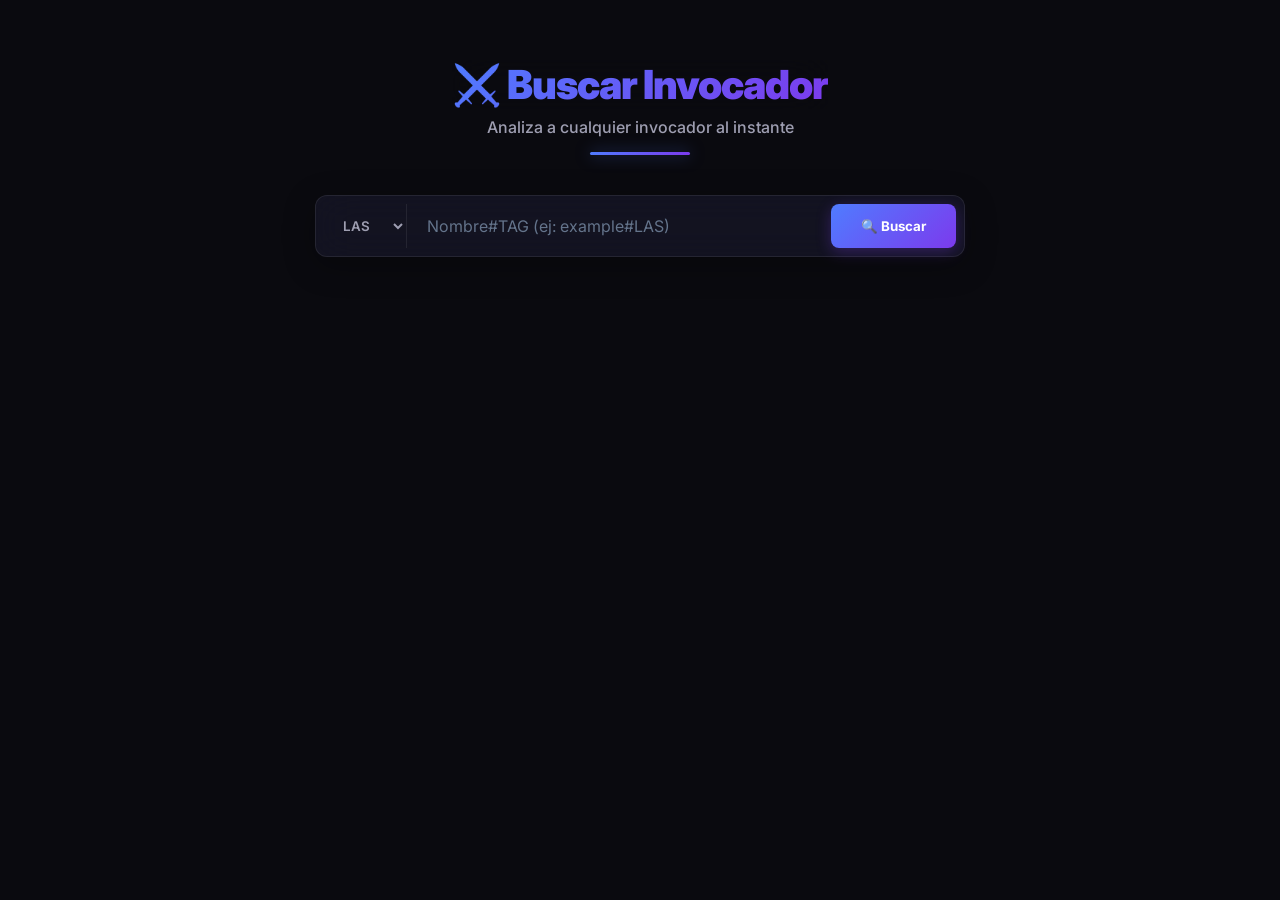
<file: index.html>
<!DOCTYPE html>
<html lang="es">
<head>
    <meta charset="UTF-8">
    <meta name="viewport" content="width=device-width, initial-scale=1.0">
    <title>Buscar Invocador - LoL Analytics</title>
    <link rel="stylesheet" href="index.css">
</head>
<body>

    <header class="app-header">
        <h1 class="app-title">⚔️ Buscar Invocador</h1>
        <p class="app-subtitle">Analiza a cualquier invocador al instante</p>
        <div class="header-glow-line"></div>
    </header>

   <div class="search-box">
        <select id="regionSelect" class="search-select">
            <option value="la2" selected>LAS</option>
            <option value="la1">LAN</option>
            <option value="na1">NA</option>
            <option value="euw1">EUW</option>
            <option value="kr">KR</option>
        </select>
        <input id="summonerName" class="search-input" placeholder="Nombre#TAG (ej: example#LAS)">
        <button onclick="buscar()" class="search-btn">🔍 Buscar</button>
    </div>

    <div id="resultado"></div>
    
    <script>
        // API Key global (usa la misma en toda la app)
        window.API_KEY = "RGAPI-0f3f5654-f29f-4ab3-a024-e9475a7e5d31";
    </script>
    
    <script src="live_manager.js"></script>
    <script src="buscar_invocador.js"></script>
    <script src="compañeros_invocador.js"></script>
</body>
</html>
</file>
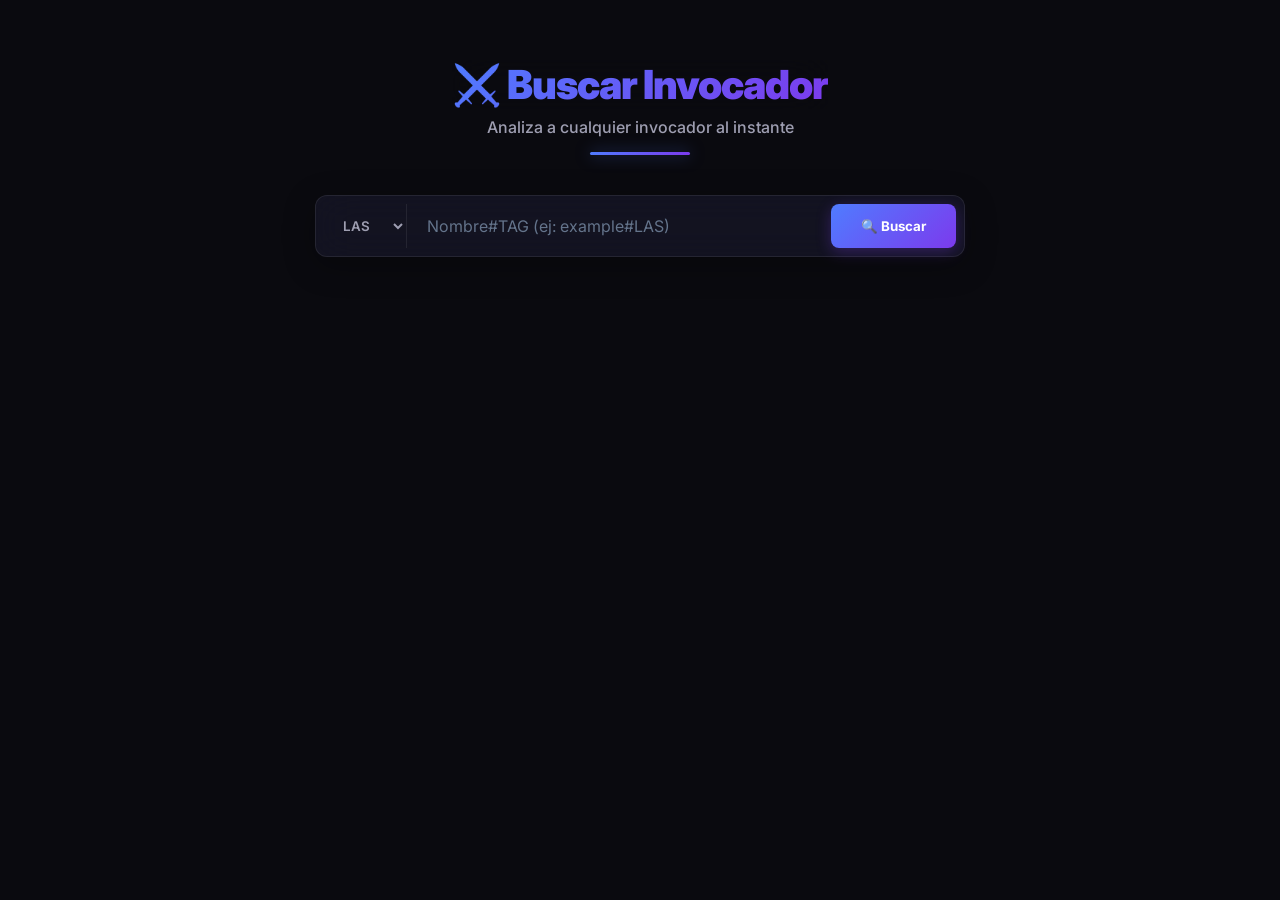
<file: public/lolpage/index.html>
<!DOCTYPE html>
<html lang="es">
<head>
    <meta charset="UTF-8">
    <meta name="viewport" content="width=device-width, initial-scale=1.0">
    <title>Buscar Invocador - LoL Analytics</title>
    <link rel="stylesheet" href="index.css">
</head>
<body>

    <header class="app-header">
        <h1 class="app-title">⚔️ Buscar Invocador</h1>
        <p class="app-subtitle">Analiza a cualquier invocador al instante</p>
        <div class="header-glow-line"></div>
    </header>

   <div class="search-box">
        <select id="regionSelect" class="search-select">
            <option value="la2" selected>LAS</option>
            <option value="la1">LAN</option>
            <option value="na1">NA</option>
            <option value="euw1">EUW</option>
            <option value="kr">KR</option>
        </select>
        <input id="summonerName" class="search-input" placeholder="Nombre#TAG (ej: example#LAS)">
        <button onclick="buscar()" class="search-btn">🔍 Buscar</button>
    </div>

    <div id="resultado"></div>
    
    <script src="live_manager.js"></script>
    <script src="buscar_invocador.js"></script>
    <script src="compañeros_invocador.js"></script>
</body>
</html>
</file>
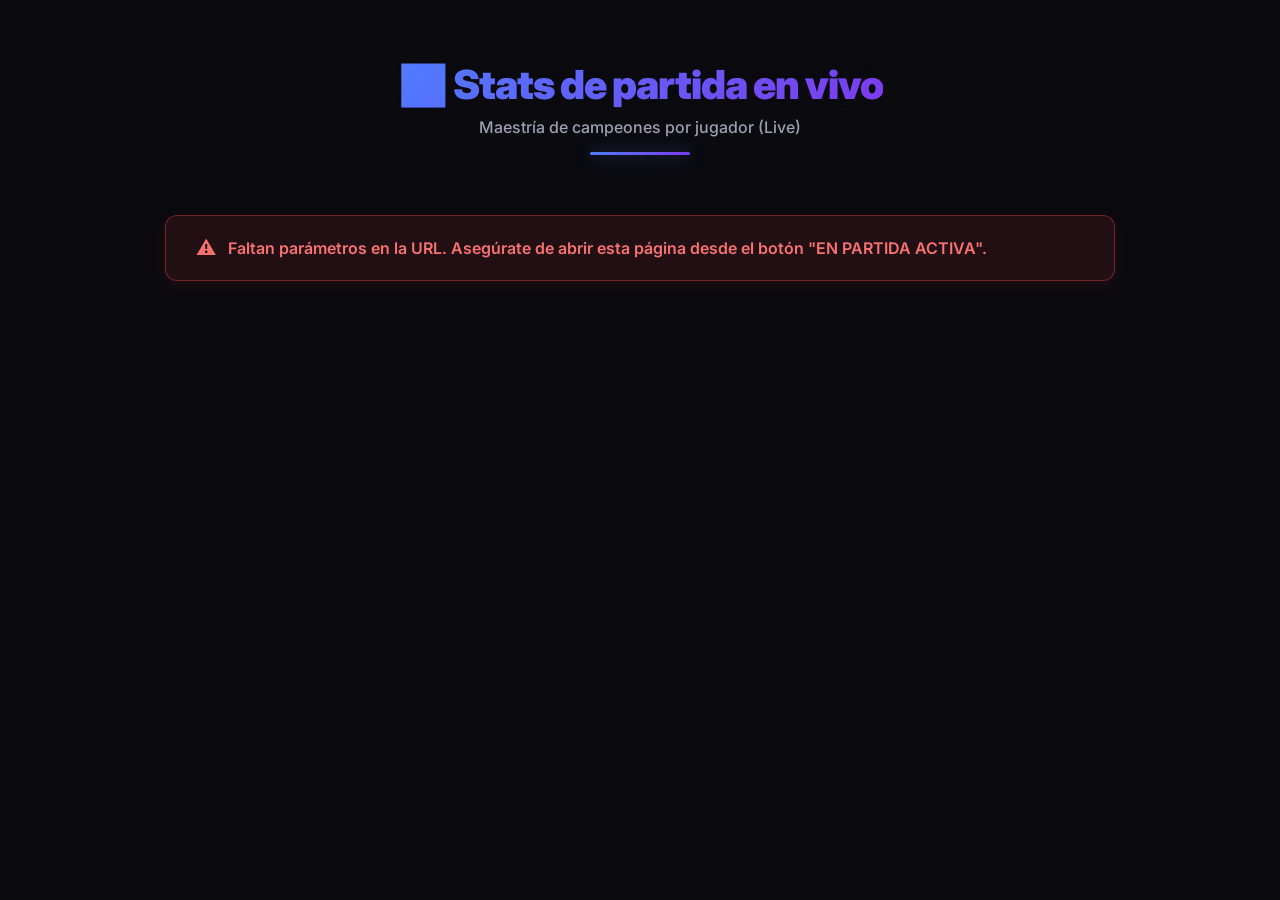
<file: live_details.html>
<!DOCTYPE html>
<html lang="es">
<head>
    <meta charset="UTF-8">
    <meta name="viewport" content="width=device-width, initial-scale=1.0">
    <title>Live Stats - Campeones</title>
    <link rel="stylesheet" href="index.css">
</head>
<body>
    <header class="app-header">
        <h1 class="app-title">📊 Stats de partida en vivo</h1>
        <p class="app-subtitle">Maestría de campeones por jugador (Live)</p>
        <div class="header-glow-line"></div>
    </header>

    <div id="content" class="card"></div>

    <script>
        // Definimos la llave para todas las llamadas a la API (usada en live_manager.js)
        window.API_KEY = "RGAPI-0f3f5654-f29f-4ab3-a024-e9475a7e5d31";
    </script>

    <script src="live_manager.js"></script>
    <script src="live_details.js"></script>
</body>
</html>
</file>
<file: index.css>
@import url('https://fonts.googleapis.com/css2?family=Inter:wght@400;500;600;700;800;900&display=swap');

:root {
    --bg-main: #0a0a0f;
    --bg-surface: #12121a;
    --bg-surface-elevated: #1a1a2e;
    --bg-glass: rgba(26, 26, 46, 0.6);
    --border-subtle: rgba(255, 255, 255, 0.08);
    
    --primary-blue: #4f7cff;
    --primary-purple: #7c3aed;
    --gradient-primary: linear-gradient(135deg, var(--primary-blue), var(--primary-purple));
    
    --gold: #c89b3c;
    --gradient-gold: linear-gradient(135deg, #f0c75e, #c89b3c);
    
    --win-blue: #3b82f6;
    --win-bg: rgba(59, 130, 246, 0.1);
    --loss-red: #ef4444;
    --loss-bg: rgba(239, 68, 68, 0.1);
    
    --text-main: #ffffff;
    --text-muted: #9e9eb1;
    --text-dark: #64748b;
}

* { box-sizing: border-box; margin: 0; padding: 0; font-family: 'Inter', sans-serif; }

body {
    background-color: var(--bg-main);
    color: var(--text-main);
    min-height: 100vh;
    padding: 60px 20px;
    display: flex;
    flex-direction: column;
    align-items: center;
    overflow-x: hidden;
}

/* Animations */
@keyframes fadeSlideIn {
    from { opacity: 0; transform: translateY(15px); }
    to { opacity: 1; transform: translateY(0); }
}
@keyframes shimmer {
    0% { background-position: -1000px 0; }
    100% { background-position: 1000px 0; }
}
@keyframes spin-gradient {
    100% { transform: rotate(360deg); }
}

/* Header & Branding */
.app-header { text-align: center; margin-bottom: 40px; position: relative; animation: fadeSlideIn 0.5s ease-out; }
.app-title { font-size: 2.5rem; font-weight: 900; letter-spacing: -1px; background: var(--gradient-primary); -webkit-background-clip: text; -webkit-text-fill-color: transparent; margin-bottom: 8px; }
.app-subtitle { color: var(--text-muted); font-weight: 500; font-size: 1rem; margin-bottom: 15px; }
.header-glow-line { width: 100px; height: 3px; background: var(--gradient-primary); margin: 0 auto; border-radius: 2px; box-shadow: 0 0 15px rgba(79, 124, 255, 0.5); }

/* Search Box (Glassmorphism) */
.search-box {
    display: flex; background: var(--bg-glass); backdrop-filter: blur(20px); -webkit-backdrop-filter: blur(20px);
    padding: 8px; border-radius: 12px; box-shadow: 0 8px 32px rgba(0, 0, 0, 0.3); margin-bottom: 40px;
    width: 100%; max-width: 650px; border: 1px solid var(--border-subtle); transition: all 0.3s ease;
}
.search-box:focus-within { border-color: rgba(79, 124, 255, 0.5); box-shadow: 0 0 20px rgba(79, 124, 255, 0.2); }
.search-select { background: transparent; border: none; color: var(--text-muted); font-weight: 600; padding: 12px 15px; outline: none; border-right: 1px solid var(--border-subtle); cursor: pointer; transition: color 0.2s; }
.search-select:hover { color: var(--text-main); }
.search-select option { background: var(--bg-surface); color: var(--text-main); }
.search-input { flex: 1; background: transparent; border: none; color: var(--text-main); font-size: 16px; padding: 12px 20px; outline: none; }
.search-input::placeholder { color: var(--text-dark); }
.search-btn { background: var(--gradient-primary); border: none; border-radius: 8px; color: white; font-weight: 700; padding: 12px 30px; cursor: pointer; transition: all 0.3s ease; box-shadow: 0 4px 15px rgba(124, 58, 237, 0.3); }
.search-btn:hover { transform: translateY(-2px); box-shadow: 0 6px 20px rgba(124, 58, 237, 0.5); }

/* Dashboard Card */
.card { width: 100%; max-width: 950px; animation: fadeSlideIn 0.4s ease-out; }

/* Profile Header */
.profile-header {
    display: flex; align-items: center; gap: 30px; margin-bottom: 24px;
    background: linear-gradient(145deg, var(--bg-surface-elevated), var(--bg-surface));
    padding: 30px; border-radius: 16px; border: 1px solid var(--border-subtle);
    position: relative; overflow: hidden;
}
.icon-wrapper { position: relative; z-index: 2; display: flex; align-items: center; justify-content: center; width: 100px; height: 100px; }
.icon-wrapper::before { content: ''; position: absolute; inset: -4px; border-radius: 24px; background: conic-gradient(var(--gold), transparent, var(--gold)); animation: spin-gradient 4s linear infinite; z-index: -1; }
.p-img { width: 92px; height: 92px; border-radius: 20px; border: 4px solid var(--bg-surface); object-fit: cover; }
.p-level { position: absolute; bottom: -12px; background: var(--gradient-gold); color: #000; padding: 4px 12px; font-size: 12px; border-radius: 12px; font-weight: 800; box-shadow: 0 4px 10px rgba(200, 155, 60, 0.3); }
.profile-info { z-index: 2; }
.profile-info h2 { font-size: 2.2rem; font-weight: 900; letter-spacing: -0.5px; }
.tag { color: var(--text-dark); font-weight: 500; font-size: 1.4rem; opacity: 0.8; }
.ranks { display: flex; gap: 20px; margin-top: 12px; }
.rank-item { display: flex; flex-direction: column; align-items: center; background: var(--bg-glass); padding: 8px 16px; border-radius: 8px; border: 1px solid var(--border-subtle); }
.rank-queue { font-size: 11px; color: var(--text-muted); font-weight: 600; text-transform: uppercase; letter-spacing: 0.5px; }
.rank-badge { font-size: 13px; font-weight: 800; padding: 2px 10px; border-radius: 999px; display: inline-block; margin: 6px 0; }
.rank-tier { font-size: 14px; font-weight: 800; color: var(--text-main); }
.rank-lp { font-size: 12px; color: var(--gold); font-weight: 700; }
.rank-empty { font-size: 12px; color: var(--text-muted); padding: 10px 14px; background: rgba(255,255,255,0.08); border-radius: 10px; }

/* Tier badges */
.tier-iron { background: linear-gradient(135deg, #4b5563, #1f2937); color: #cbd5e1; }
.tier-bronze { background: linear-gradient(135deg, #7c4a31, #3b1f0f); color: #f7d6b4; }
.tier-silver { background: linear-gradient(135deg, #9ca3af, #6b7280); color: #111827; }
.tier-gold { background: linear-gradient(135deg, #fbbf24, #f59e0b); color: #111827; }
.tier-platinum { background: linear-gradient(135deg, #0ea5e9, #0284c7); color: #ffffff; }
.tier-emerald { background: linear-gradient(135deg, #34d399, #10b981); color: #ffffff; }
.tier-diamond { background: linear-gradient(135deg, #22d3ee, #0ea5e9); color: #ffffff; }
.tier-master { background: linear-gradient(135deg, #a855f7, #9333ea); color: #ffffff; }
.tier-grandmaster { background: linear-gradient(135deg, #f43f5e, #e11d48); color: #ffffff; }
.tier-challenger { background: linear-gradient(135deg, #ec4899, #be185d); color: #ffffff; }

/* Top Panels (IA & Mastery) */
.top-row-panels { display: grid; grid-template-columns: 1fr 1fr; gap: 20px; margin-bottom: 20px; }
.glass-panel { background: var(--bg-glass); backdrop-filter: blur(10px); border: 1px solid var(--border-subtle); border-radius: 12px; padding: 20px; transition: transform 0.3s ease; }
.glass-panel:hover { transform: translateY(-2px); border-color: rgba(255,255,255,0.15); }
.panel-title { color: var(--primary-blue); font-weight: 800; font-size: 12px; text-transform: uppercase; margin-bottom: 15px; display: flex; align-items: center; gap: 8px; letter-spacing: 1px; }

.ia-content { display: flex; flex-direction: column; gap: 8px; }
.ia-pill { background: rgba(255,255,255,0.03); padding: 8px 12px; border-radius: 6px; font-size: 13px; font-weight: 600; color: #e2e8f0; border-left: 3px solid var(--primary-purple); }

.mastery-container { display: flex; gap: 20px; justify-content: space-around; }
.mastery-item { display: flex; flex-direction: column; align-items: center; gap: 8px; transition: transform 0.2s; cursor: pointer; }
.mastery-item:hover { transform: scale(1.05); }
.mastery-item img { width: 55px; height: 55px; border-radius: 50%; border: 2px solid var(--gold); box-shadow: 0 0 15px rgba(200, 155, 60, 0.2); }
.mastery-item span { font-size: 12px; font-weight: 800; color: var(--text-muted); background: rgba(0,0,0,0.5); padding: 2px 8px; border-radius: 10px; }

/* Stats Grid */
.stats-grid { display: grid; grid-template-columns: repeat(4, 1fr); gap: 16px; margin-bottom: 24px; }
.mini-stat { background: var(--bg-surface); border: 1px solid var(--border-subtle); padding: 20px 15px; border-radius: 12px; text-align: center; position: relative; overflow: hidden; transition: all 0.3s; }
.mini-stat:hover { background: var(--bg-surface-elevated); transform: translateY(-2px); }
.mini-stat::before { content: ''; position: absolute; top: 0; left: 0; right: 0; height: 3px; }
.stat-1::before { background: var(--primary-blue); }
.stat-2::before { background: #10b981; }
.stat-3::before { background: #f59e0b; }
.stat-4::before { background: var(--primary-purple); }
.mini-stat .label { font-size: 11px; color: var(--text-dark); font-weight: 700; text-transform: uppercase; letter-spacing: 1.5px; margin-bottom: 8px; display: block; }
.mini-stat .value { font-weight: 900; font-size: 24px; color: var(--text-main); }

/* Champ Stats */
.champ-stats-container { background: var(--bg-surface); border: 1px solid var(--border-subtle); border-radius: 12px; padding: 20px; margin-bottom: 30px; }
.champ-stats-container strong { font-size: 14px; color: var(--text-main); margin-bottom: 16px; display: flex; align-items: center; gap: 8px; border-left: 3px solid var(--primary-blue); padding-left: 10px; }
.champ-stats-list { display: flex; flex-wrap: wrap; gap: 12px; }
.champ-stat-item { background: rgba(255,255,255,0.03); padding: 8px 16px 8px 8px; border-radius: 30px; font-size: 13px; font-weight: 600; display: flex; gap: 10px; align-items: center; border: 1px solid transparent; transition: all 0.2s; cursor: default; }
.champ-stat-item:hover { background: rgba(255,255,255,0.08); border-color: var(--border-subtle); }
.c-mini-img { width: 36px; height: 36px; border-radius: 50%; border: 2px solid #334155; }
.c-info { display: flex; flex-direction: column; gap: 2px; }
.c-wr { font-size: 12px; font-weight: 800; }
.wr-high { color: #10b981; } .wr-low { color: #ef4444; }
.c-games { color: var(--text-dark); font-size: 10px; font-weight: 600; text-transform: uppercase; }

/* Match History List */
.history-list { display: flex; flex-direction: column; gap: 12px; }
.match-row { display: grid; grid-template-columns: 220px 140px 1fr 160px; align-items: center; padding: 16px 20px; border-radius: 12px; background: var(--bg-surface); border: 1px solid var(--border-subtle); position: relative; overflow: hidden; cursor: pointer; transition: all 0.2s; }
.match-row:hover { transform: translateY(-2px); box-shadow: 0 8px 20px rgba(0,0,0,0.4); border-color: rgba(255,255,255,0.15); }
.match-row::after { content: '▼'; position: absolute; right: 20px; color: var(--text-dark); font-size: 10px; opacity: 0; transition: opacity 0.2s; }
.match-row:hover::after { opacity: 1; }

.match-win { background: linear-gradient(90deg, var(--win-bg) 0%, var(--bg-surface) 30%); border-left: 4px solid var(--win-blue); }
.match-loss { background: linear-gradient(90deg, var(--loss-bg) 0%, var(--bg-surface) 30%); border-left: 4px solid var(--loss-red); }

/* Match Columns */
.m-left { display: flex; gap: 16px; align-items: center; }
.champ-img-box { position: relative; width: 60px; height: 60px; flex-shrink: 0; }
.champ-img-box img { width: 100%; height: 100%; border-radius: 50%; object-fit: cover; }
.match-win .champ-img-box img { border: 2px solid var(--win-blue); }
.match-loss .champ-img-box img { border: 2px solid var(--loss-red); }
.m-lvl { position: absolute; bottom: -4px; right: -4px; background: #0f172a; width: 22px; height: 22px; display: flex; align-items: center; justify-content: center; font-size: 11px; border-radius: 50%; font-weight: 800; border: 2px solid var(--bg-surface); }
.m-meta { display: flex; flex-direction: column; gap: 4px; }
.t-win { color: var(--win-blue); font-weight: 900; font-size: 15px; letter-spacing: 0.5px; }
.t-loss { color: var(--loss-red); font-weight: 900; font-size: 15px; letter-spacing: 0.5px; }
.m-cs-val { color: var(--text-muted); font-size: 12px; font-weight: 600; }
.m-queue { color: var(--text-muted); font-size: 12px; font-weight: 600; }
.m-duration { color: var(--text-muted); font-size: 12px; font-weight: 600; }

.m-center { display: flex; flex-direction: column; align-items: center; justify-content: center; gap: 6px; border-right: 1px solid var(--border-subtle); padding-right: 20px; }
.m-kda { font-size: 18px; font-weight: 900; letter-spacing: 1px; }
.kda-high { color: #10b981; } .kda-god { color: var(--gold); } .kda-low { color: #ef4444; }
.m-badges { display: flex; gap: 6px; flex-wrap: wrap; justify-content: center; }
.badge { font-size: 9px; padding: 4px 8px; border-radius: 12px; font-weight: 800; letter-spacing: 0.5px; box-shadow: 0 2px 5px rgba(0,0,0,0.2); }
.badge-multi { background: #ef4444; color: white; }
.badge-mvp { background: var(--gradient-gold); color: #000; }
.badge-smurf { background: var(--primary-purple); color: white; }
.m-kp { font-size: 12px; color: var(--text-dark); font-weight: 600; }

.m-advanced-stats { display: flex; flex-wrap: wrap; gap: 8px 12px; padding: 0 20px; align-content: center; }
.adv-stat { font-size: 12px; color: var(--text-muted); font-weight: 500; display: flex; align-items: center; background: rgba(0,0,0,0.3); padding: 4px 8px; border-radius: 6px; border: 1px solid rgba(255,255,255,0.05); }

.m-items { display: grid; grid-template-columns: repeat(4, 30px); gap: 4px; justify-content: end; padding-right: 20px; }
.m-items img, .i-empty { width: 30px; height: 30px; border-radius: 8px; background: rgba(0, 0, 0, 0.3); transition: transform 0.2s; }
.m-items img:hover { transform: scale(1.1); z-index: 2; position: relative; }

/* Tags */
.diff-tag { font-size: 9px; font-weight: 800; padding: 3px 6px; border-radius: 4px; width: fit-content; text-transform: uppercase; letter-spacing: 0.5px; }
.diff-tag.t-win { background: rgba(59, 130, 246, 0.15); color: #60a5fa; border: 1px solid rgba(59, 130, 246, 0.3); }
.diff-tag.t-loss { background: rgba(239, 68, 68, 0.15); color: #f87171; border: 1px solid rgba(239, 68, 68, 0.3); }

/* Live Banner */
.live-status-container { background: linear-gradient(90deg, #064e3b 0%, var(--bg-surface) 100%); border: 1px solid #10b981; border-radius: 12px; padding: 16px 24px; margin-bottom: 24px; display: flex; align-items: center; justify-content: space-between; box-shadow: 0 4px 20px rgba(16, 185, 129, 0.15); animation: fadeSlideIn 0.5s; cursor: pointer; }
.live-status-container:hover { transform: translateY(-2px); }
.live-indicator { display: flex; align-items: center; gap: 12px; color: #10b981; font-size: 14px; }
.dot { width: 12px; height: 12px; background-color: #10b981; border-radius: 50%; box-shadow: 0 0 12px #10b981, 0 0 0 4px rgba(16, 185, 129, 0.2); animation: pulse-glow 2s infinite; }
@keyframes pulse-glow { 0% { box-shadow: 0 0 12px #10b981, 0 0 0 0 rgba(16, 185, 129, 0.4); } 70% { box-shadow: 0 0 12px #10b981, 0 0 0 10px rgba(16, 185, 129, 0); } 100% { box-shadow: 0 0 12px #10b981, 0 0 0 0 rgba(16, 185, 129, 0); } }
.live-details { display: flex; flex-direction: column; text-align: right; margin-right: 20px; }
.live-mode { font-weight: 800; color: white; font-size: 14px; text-transform: uppercase; }
.live-time { color: #a7f3d0; font-size: 12px; font-weight: 600; }
.live-players-mini { display: flex; }
.live-p-icon { width: 32px; height: 32px; border-radius: 50%; margin-left: -10px; border: 2px solid var(--bg-surface); transition: transform 0.2s; cursor: pointer; }
.live-p-icon:hover { transform: translateY(-4px); z-index: 10; }

/* Live details page */
.live-details-card { padding: 18px; background: var(--bg-surface); border-radius: 16px; border: 1px solid var(--border-subtle); }
.live-details-header { display: flex; justify-content: space-between; align-items: center; gap: 16px; margin-bottom: 18px; }
.live-details-header h2 { margin: 0; font-size: 1.3rem; }
.live-details-header p { margin: 0; color: var(--text-muted); font-weight: 600; }
.live-players-grid { display: grid; grid-template-columns: repeat(auto-fit, minmax(220px, 1fr)); gap: 12px; }
.live-player-card { background: rgba(255,255,255,0.04); border: 1px solid rgba(255,255,255,0.08); border-radius: 12px; padding: 12px; display: flex; flex-direction: column; gap: 10px; }
.live-player-left { display: flex; align-items: center; gap: 10px; }
.live-player-name { font-weight: 800; }
.live-player-meta { font-size: 12px; color: var(--text-muted); }
.live-player-stats { display: flex; flex-direction: column; gap: 6px; }
.live-player-stat { font-size: 12px; color: var(--text-muted); }

/* Match Details Expanded */
.match-details-expanded { background: var(--bg-surface-elevated); border: 1px solid var(--border-subtle); border-top: none; margin-top: -10px; margin-bottom: 12px; border-radius: 0 0 12px 12px; overflow: hidden; animation: expandDown 0.3s ease-out forwards; max-height: 0; opacity: 0; }
@keyframes expandDown { to { max-height: 1000px; opacity: 1; padding-top: 10px; } }
.players-container { display: grid; grid-template-columns: 1fr 1fr; gap: 4px; background: var(--bg-main); padding: 4px; }
.team-side { background: var(--bg-surface); padding: 12px; border-radius: 8px; }
.blue-side { border-top: 3px solid var(--win-blue); }
.red-side { border-top: 3px solid var(--loss-red); }
.team-header { display: flex; align-items: center; gap: 8px; margin-bottom: 12px; }
.team-header h5 { font-size: 11px; text-transform: uppercase; color: var(--text-muted); font-weight: 800; letter-spacing: 1px; }

.player-mini-row { display: flex; align-items: center; gap: 10px; padding: 6px 0; border-bottom: 1px solid rgba(255,255,255,0.02); transition: background 0.2s; }
.player-mini-row:hover { background: rgba(255,255,255,0.02); }
.p-champ-container { position: relative; width: 36px; height: 36px; }
.p-champ-img { width: 100%; height: 100%; border-radius: 6px; }
.p-lvl-tag { position: absolute; bottom: -4px; right: -4px; background: var(--bg-surface-elevated); font-size: 9px; padding: 2px 4px; border-radius: 4px; border: 1px solid var(--border-subtle); font-weight: 700; }
.p-main-info { flex: 1; display: flex; flex-direction: column; text-align: left; min-width: 110px; }
.p-name { font-size: 12px; font-weight: 700; cursor: pointer; white-space: nowrap; overflow: hidden; text-overflow: ellipsis; max-width: 120px; transition: color 0.2s; }
.p-name:hover { color: var(--primary-blue); text-decoration: underline; }

.p-league { display: flex; gap: 6px; align-items: center; margin-top: 4px; }
.p-league-item { display: flex; align-items: center; gap: 6px; padding: 4px 8px; border-radius: 999px; font-size: 10px; font-weight: 700; color: #fff; min-width: 90px; }
.p-league-queue { font-size: 8px; opacity: 0.75; text-transform: uppercase; white-space: nowrap; }
.p-league-tier { font-size: 11px; white-space: nowrap; }
.p-league-lp { font-size: 10px; color: rgba(255,255,255,0.85); white-space: nowrap; }

.p-stats-row { display: flex; gap: 6px; align-items: center; margin-top: 2px; }
.p-kda-mini { font-size: 11px; color: var(--text-muted); font-weight: 600; }
.p-kda-ratio { font-size: 10px; color: var(--text-dark); }
.p-gold-diff { font-size: 10px; font-weight: 800; padding: 2px 6px; border-radius: 4px; }
.gold-up { color: #10b981; background: rgba(16, 185, 129, 0.1); }
.gold-down { color: #ef4444; background: rgba(239, 68, 68, 0.1); }
.p-dmg-analysis { flex: 1; display: flex; flex-direction: column; justify-content: center; max-width: 100px; margin: 0 15px; }
.p-dmg-val { font-size: 11px; color: var(--text-main); margin-bottom: 4px; font-weight: 600; }
.p-dmg-bar-bg { height: 6px; background: rgba(255,255,255,0.05); border-radius: 3px; width: 100%; overflow: hidden; }
.p-dmg-bar-fill { height: 100%; background: linear-gradient(90deg, #ef4444, #f59e0b); border-radius: 3px; }
.p-extra-stats { display: flex; justify-content: space-between; width: 100%; margin-top: 4px; }
.p-obj-val { font-size: 9px; color: var(--text-muted); font-weight: 600; }
.p-obj-val.monster { color: #a855f7; }
.p-items-mini { display: grid; grid-template-columns: repeat(3, 20px); gap: 3px; }
.p-items-mini img, .i-dot { width: 20px; height: 20px; border-radius: 4px; }
.i-dot { background: rgba(255,255,255,0.05); }

/* Loaders & Errors */
.loading-box { width: 100%; height: 200px; background: linear-gradient(90deg, var(--bg-surface) 25%, var(--bg-surface-elevated) 50%, var(--bg-surface) 75%); background-size: 200% 100%; animation: shimmer 2s infinite; border-radius: 12px; margin-top: 20px; display: flex; align-items: center; justify-content: center; border: 1px solid var(--border-subtle); }
.loading { color: var(--text-muted); font-weight: 700; letter-spacing: 1px; }
.error { background: rgba(239, 68, 68, 0.1); border: 1px solid rgba(239, 68, 68, 0.4); color: #f87171; padding: 20px 30px; border-radius: 12px; font-weight: 600; margin-top: 20px; display: flex; align-items: center; gap: 12px; box-shadow: 0 4px 15px rgba(239, 68, 68, 0.1); animation: fadeSlideIn 0.3s; }
.error::before { content: '⚠️'; font-size: 20px; }

/* Media Queries */
@media (max-width: 950px) {
    .match-row { grid-template-columns: 1fr; gap: 16px; text-align: center; }
    .m-left, .m-center, .m-advanced-stats, .m-items { border: none; padding: 0; justify-content: center; width: 100%; }
    .m-left { flex-direction: column; } .m-meta { align-items: center; }
    .m-items { grid-template-columns: repeat(7, 30px); margin-top: 10px; }
    .match-row::after { display: none; }
}
@media (max-width: 768px) {
    .top-row-panels { grid-template-columns: 1fr; }
    .stats-grid { grid-template-columns: repeat(2, 1fr); gap: 12px; }
    .players-container { grid-template-columns: 1fr; }
    .profile-header { flex-direction: column; text-align: center; }
    .search-box { flex-direction: column; background: transparent; box-shadow: none; border: none; gap: 10px; padding: 0; }
    .search-select, .search-input, .search-btn { border-radius: 8px; background: var(--bg-surface); border: 1px solid var(--border-subtle); }
    .search-select { border-right: 1px solid var(--border-subtle); }
}

/* ========================================
   TAGS DE JUGADORES (Detalles de Partida)
   ======================================== */

/* Contenedor principal de las etiquetas */
.p-tags-container {
    display: flex;
    flex-wrap: wrap;
    gap: 4px;
    margin-top: 6px;
    justify-content: flex-start;
    max-width: 100%;
}

/* Ajuste de forma y tipografía para tamaño mini */
.p-tags-container .diff-tag {
    font-size: 8px;
    padding: 2px 6px;
    letter-spacing: 0.5px;
    text-transform: uppercase;
    border-radius: 4px;
    cursor: help;
    transition: transform 0.2s ease, filter 0.2s ease;
    white-space: nowrap; /* Evita que el texto se rompa en dos líneas */
    box-shadow: 0 2px 5px rgba(0, 0, 0, 0.2);
}

/* Micro-interacción al pasar el mouse */
.p-tags-container .diff-tag:hover {
    transform: translateY(-1px) scale(1.05);
    filter: brightness(1.2);
}

/* Colores específicos de las analíticas (Glassmorphism) */
.diff-tag.t-win { 
    background: rgba(59, 130, 246, 0.15); 
    color: #60a5fa; 
    border: 1px solid rgba(59, 130, 246, 0.3); 
} /* MÁX. DAÑO, CARRY, EFICIENTE */

.diff-tag.t-loss { 
    background: rgba(239, 68, 68, 0.15); 
    color: #f87171; 
    border: 1px solid rgba(239, 68, 68, 0.3); 
} /* SIN IMPACTO, BOT / FEEDER */

.diff-tag.t-split { 
    background: rgba(251, 191, 36, 0.15); 
    color: #fbbf24; 
    border: 1px solid rgba(251, 191, 36, 0.3); 
} /* SPLITPUSHER (Amarillo/Dorado) */

.diff-tag.t-objectives { 
    background: rgba(168, 85, 247, 0.15); 
    color: #c084fc; 
    border: 1px solid rgba(168, 85, 247, 0.3); 
} /* OBJETIVOS (Morado) */

.diff-tag.t-protect { 
    background: rgba(16, 185, 129, 0.15); 
    color: #34d399; 
    border: 1px solid rgba(16, 185, 129, 0.3); 
} /* VISIONARIO (Verde esmeralda) */

.diff-tag.t-vision { 
    background: rgba(14, 165, 233, 0.15); 
    color: #38bdf8; 
    border: 1px solid rgba(14, 165, 233, 0.3); 
} /* PROTECTOR (Celeste) */

.app-title {
    font-size: 2.5rem;
    font-weight: 900;
    letter-spacing: -1px;
    background: var(--gradient-primary);
    
    /* Agrega estas dos líneas juntas */
    -webkit-background-clip: text; /* Prefijo para Chrome/Safari */
    background-clip: text;         /* Propiedad estándar (lo que te pide VS Code) */
    
    -webkit-text-fill-color: transparent;
    margin-bottom: 8px;
    -webkit-backdrop-filter: blur(20px);
    backdrop-filter: blur(20px);
}

/* Load More Button */
#loadMoreBtn {
    background: var(--bg-glass);
    border: 1px solid var(--border-subtle);
    color: var(--text-main);
    padding: 12px 24px;
    border-radius: 8px;
    cursor: pointer;
    font-size: 18px;
    font-weight: 600;
    transition: all 0.2s;
    margin: 20px auto;
    display: block;
    backdrop-filter: blur(10px);
}

#loadMoreBtn:hover {
    background: var(--primary-blue);
    border-color: var(--primary-blue);
    transform: translateY(-2px);
    box-shadow: 0 4px 12px rgba(79, 124, 255, 0.3);
}
</file>
<file: public/lolpage/index.css>
@import url('https://fonts.googleapis.com/css2?family=Inter:wght@400;500;600;700;800;900&display=swap');

:root {
    --bg-main: #0a0a0f;
    --bg-surface: #12121a;
    --bg-surface-elevated: #1a1a2e;
    --bg-glass: rgba(26, 26, 46, 0.6);
    --border-subtle: rgba(255, 255, 255, 0.08);
    
    --primary-blue: #4f7cff;
    --primary-purple: #7c3aed;
    --gradient-primary: linear-gradient(135deg, var(--primary-blue), var(--primary-purple));
    
    --gold: #c89b3c;
    --gradient-gold: linear-gradient(135deg, #f0c75e, #c89b3c);
    
    --win-blue: #3b82f6;
    --win-bg: rgba(59, 130, 246, 0.1);
    --loss-red: #ef4444;
    --loss-bg: rgba(239, 68, 68, 0.1);
    
    --text-main: #ffffff;
    --text-muted: #9e9eb1;
    --text-dark: #64748b;
}

* { box-sizing: border-box; margin: 0; padding: 0; font-family: 'Inter', sans-serif; }

body {
    background-color: var(--bg-main);
    color: var(--text-main);
    min-height: 100vh;
    padding: 60px 20px;
    display: flex;
    flex-direction: column;
    align-items: center;
    overflow-x: hidden;
}

/* Animations */
@keyframes fadeSlideIn {
    from { opacity: 0; transform: translateY(15px); }
    to { opacity: 1; transform: translateY(0); }
}
@keyframes shimmer {
    0% { background-position: -1000px 0; }
    100% { background-position: 1000px 0; }
}
@keyframes spin-gradient {
    100% { transform: rotate(360deg); }
}

/* Header & Branding */
.app-header { text-align: center; margin-bottom: 40px; position: relative; animation: fadeSlideIn 0.5s ease-out; }
.app-title { font-size: 2.5rem; font-weight: 900; letter-spacing: -1px; background: var(--gradient-primary); -webkit-background-clip: text; -webkit-text-fill-color: transparent; margin-bottom: 8px; }
.app-subtitle { color: var(--text-muted); font-weight: 500; font-size: 1rem; margin-bottom: 15px; }
.header-glow-line { width: 100px; height: 3px; background: var(--gradient-primary); margin: 0 auto; border-radius: 2px; box-shadow: 0 0 15px rgba(79, 124, 255, 0.5); }

/* Search Box (Glassmorphism) */
.search-box {
    display: flex; background: var(--bg-glass); backdrop-filter: blur(20px); -webkit-backdrop-filter: blur(20px);
    padding: 8px; border-radius: 12px; box-shadow: 0 8px 32px rgba(0, 0, 0, 0.3); margin-bottom: 40px;
    width: 100%; max-width: 650px; border: 1px solid var(--border-subtle); transition: all 0.3s ease;
}
.search-box:focus-within { border-color: rgba(79, 124, 255, 0.5); box-shadow: 0 0 20px rgba(79, 124, 255, 0.2); }
.search-select { background: transparent; border: none; color: var(--text-muted); font-weight: 600; padding: 12px 15px; outline: none; border-right: 1px solid var(--border-subtle); cursor: pointer; transition: color 0.2s; }
.search-select:hover { color: var(--text-main); }
.search-select option { background: var(--bg-surface); color: var(--text-main); }
.search-input { flex: 1; background: transparent; border: none; color: var(--text-main); font-size: 16px; padding: 12px 20px; outline: none; }
.search-input::placeholder { color: var(--text-dark); }
.search-btn { background: var(--gradient-primary); border: none; border-radius: 8px; color: white; font-weight: 700; padding: 12px 30px; cursor: pointer; transition: all 0.3s ease; box-shadow: 0 4px 15px rgba(124, 58, 237, 0.3); }
.search-btn:hover { transform: translateY(-2px); box-shadow: 0 6px 20px rgba(124, 58, 237, 0.5); }

/* Dashboard Card */
.card { width: 100%; max-width: 950px; animation: fadeSlideIn 0.4s ease-out; }

/* Profile Header */
.profile-header {
    display: flex; align-items: center; gap: 30px; margin-bottom: 24px;
    background: linear-gradient(145deg, var(--bg-surface-elevated), var(--bg-surface));
    padding: 30px; border-radius: 16px; border: 1px solid var(--border-subtle);
    position: relative; overflow: hidden;
}
.icon-wrapper { position: relative; z-index: 2; display: flex; align-items: center; justify-content: center; width: 100px; height: 100px; }
.icon-wrapper::before { content: ''; position: absolute; inset: -4px; border-radius: 24px; background: conic-gradient(var(--gold), transparent, var(--gold)); animation: spin-gradient 4s linear infinite; z-index: -1; }
.p-img { width: 92px; height: 92px; border-radius: 20px; border: 4px solid var(--bg-surface); object-fit: cover; }
.p-level { position: absolute; bottom: -12px; background: var(--gradient-gold); color: #000; padding: 4px 12px; font-size: 12px; border-radius: 12px; font-weight: 800; box-shadow: 0 4px 10px rgba(200, 155, 60, 0.3); }
.profile-info { z-index: 2; }
.profile-info h2 { font-size: 2.2rem; font-weight: 900; letter-spacing: -0.5px; }
.tag { color: var(--text-dark); font-weight: 500; font-size: 1.4rem; opacity: 0.8; }

/* Top Panels (IA & Mastery) */
.top-row-panels { display: grid; grid-template-columns: 1fr 1fr; gap: 20px; margin-bottom: 20px; }
.glass-panel { background: var(--bg-glass); backdrop-filter: blur(10px); border: 1px solid var(--border-subtle); border-radius: 12px; padding: 20px; transition: transform 0.3s ease; }
.glass-panel:hover { transform: translateY(-2px); border-color: rgba(255,255,255,0.15); }
.panel-title { color: var(--primary-blue); font-weight: 800; font-size: 12px; text-transform: uppercase; margin-bottom: 15px; display: flex; align-items: center; gap: 8px; letter-spacing: 1px; }

.ia-content { display: flex; flex-direction: column; gap: 8px; }
.ia-pill { background: rgba(255,255,255,0.03); padding: 8px 12px; border-radius: 6px; font-size: 13px; font-weight: 600; color: #e2e8f0; border-left: 3px solid var(--primary-purple); }

.mastery-container { display: flex; gap: 20px; justify-content: space-around; }
.mastery-item { display: flex; flex-direction: column; align-items: center; gap: 8px; transition: transform 0.2s; cursor: pointer; }
.mastery-item:hover { transform: scale(1.05); }
.mastery-item img { width: 55px; height: 55px; border-radius: 50%; border: 2px solid var(--gold); box-shadow: 0 0 15px rgba(200, 155, 60, 0.2); }
.mastery-item span { font-size: 12px; font-weight: 800; color: var(--text-muted); background: rgba(0,0,0,0.5); padding: 2px 8px; border-radius: 10px; }

/* Stats Grid */
.stats-grid { display: grid; grid-template-columns: repeat(4, 1fr); gap: 16px; margin-bottom: 24px; }
.mini-stat { background: var(--bg-surface); border: 1px solid var(--border-subtle); padding: 20px 15px; border-radius: 12px; text-align: center; position: relative; overflow: hidden; transition: all 0.3s; }
.mini-stat:hover { background: var(--bg-surface-elevated); transform: translateY(-2px); }
.mini-stat::before { content: ''; position: absolute; top: 0; left: 0; right: 0; height: 3px; }
.stat-1::before { background: var(--primary-blue); }
.stat-2::before { background: #10b981; }
.stat-3::before { background: #f59e0b; }
.stat-4::before { background: var(--primary-purple); }
.mini-stat .label { font-size: 11px; color: var(--text-dark); font-weight: 700; text-transform: uppercase; letter-spacing: 1.5px; margin-bottom: 8px; display: block; }
.mini-stat .value { font-weight: 900; font-size: 24px; color: var(--text-main); }

/* Champ Stats */
.champ-stats-container { background: var(--bg-surface); border: 1px solid var(--border-subtle); border-radius: 12px; padding: 20px; margin-bottom: 30px; }
.champ-stats-container strong { font-size: 14px; color: var(--text-main); margin-bottom: 16px; display: flex; align-items: center; gap: 8px; border-left: 3px solid var(--primary-blue); padding-left: 10px; }
.champ-stats-list { display: flex; flex-wrap: wrap; gap: 12px; }
.champ-stat-item { background: rgba(255,255,255,0.03); padding: 8px 16px 8px 8px; border-radius: 30px; font-size: 13px; font-weight: 600; display: flex; gap: 10px; align-items: center; border: 1px solid transparent; transition: all 0.2s; cursor: default; }
.champ-stat-item:hover { background: rgba(255,255,255,0.08); border-color: var(--border-subtle); }
.c-mini-img { width: 36px; height: 36px; border-radius: 50%; border: 2px solid #334155; }
.c-info { display: flex; flex-direction: column; gap: 2px; }
.c-wr { font-size: 12px; font-weight: 800; }
.wr-high { color: #10b981; } .wr-low { color: #ef4444; }
.c-games { color: var(--text-dark); font-size: 10px; font-weight: 600; text-transform: uppercase; }

/* Match History List */
.history-list { display: flex; flex-direction: column; gap: 12px; }
.match-row { display: grid; grid-template-columns: 220px 140px 1fr 160px; align-items: center; padding: 16px 20px; border-radius: 12px; background: var(--bg-surface); border: 1px solid var(--border-subtle); position: relative; overflow: hidden; cursor: pointer; transition: all 0.2s; }
.match-row:hover { transform: translateY(-2px); box-shadow: 0 8px 20px rgba(0,0,0,0.4); border-color: rgba(255,255,255,0.15); }
.match-row::after { content: '▼'; position: absolute; right: 20px; color: var(--text-dark); font-size: 10px; opacity: 0; transition: opacity 0.2s; }
.match-row:hover::after { opacity: 1; }

.match-win { background: linear-gradient(90deg, var(--win-bg) 0%, var(--bg-surface) 30%); border-left: 4px solid var(--win-blue); }
.match-loss { background: linear-gradient(90deg, var(--loss-bg) 0%, var(--bg-surface) 30%); border-left: 4px solid var(--loss-red); }

/* Match Columns */
.m-left { display: flex; gap: 16px; align-items: center; }
.champ-img-box { position: relative; width: 60px; height: 60px; flex-shrink: 0; }
.champ-img-box img { width: 100%; height: 100%; border-radius: 50%; object-fit: cover; }
.match-win .champ-img-box img { border: 2px solid var(--win-blue); }
.match-loss .champ-img-box img { border: 2px solid var(--loss-red); }
.m-lvl { position: absolute; bottom: -4px; right: -4px; background: #0f172a; width: 22px; height: 22px; display: flex; align-items: center; justify-content: center; font-size: 11px; border-radius: 50%; font-weight: 800; border: 2px solid var(--bg-surface); }
.m-meta { display: flex; flex-direction: column; gap: 4px; }
.t-win { color: var(--win-blue); font-weight: 900; font-size: 15px; letter-spacing: 0.5px; }
.t-loss { color: var(--loss-red); font-weight: 900; font-size: 15px; letter-spacing: 0.5px; }
.m-cs-val { color: var(--text-muted); font-size: 12px; font-weight: 600; }

.m-center { display: flex; flex-direction: column; align-items: center; justify-content: center; gap: 6px; border-right: 1px solid var(--border-subtle); padding-right: 20px; }
.m-kda { font-size: 18px; font-weight: 900; letter-spacing: 1px; }
.kda-high { color: #10b981; } .kda-god { color: var(--gold); } .kda-low { color: #ef4444; }
.m-badges { display: flex; gap: 6px; flex-wrap: wrap; justify-content: center; }
.badge { font-size: 9px; padding: 4px 8px; border-radius: 12px; font-weight: 800; letter-spacing: 0.5px; box-shadow: 0 2px 5px rgba(0,0,0,0.2); }
.badge-multi { background: #ef4444; color: white; }
.badge-mvp { background: var(--gradient-gold); color: #000; }
.badge-smurf { background: var(--primary-purple); color: white; }
.m-kp { font-size: 12px; color: var(--text-dark); font-weight: 600; }

.m-advanced-stats { display: flex; flex-wrap: wrap; gap: 8px 12px; padding: 0 20px; align-content: center; }
.adv-stat { font-size: 12px; color: var(--text-muted); font-weight: 500; display: flex; align-items: center; background: rgba(0,0,0,0.3); padding: 4px 8px; border-radius: 6px; border: 1px solid rgba(255,255,255,0.05); }

.m-items { display: grid; grid-template-columns: repeat(4, 30px); gap: 4px; justify-content: end; padding-right: 20px; }
.m-items img, .i-empty { width: 30px; height: 30px; border-radius: 8px; background: rgba(0, 0, 0, 0.3); transition: transform 0.2s; }
.m-items img:hover { transform: scale(1.1); z-index: 2; position: relative; }

/* Tags */
.diff-tag { font-size: 9px; font-weight: 800; padding: 3px 6px; border-radius: 4px; width: fit-content; text-transform: uppercase; letter-spacing: 0.5px; }
.diff-tag.t-win { background: rgba(59, 130, 246, 0.15); color: #60a5fa; border: 1px solid rgba(59, 130, 246, 0.3); }
.diff-tag.t-loss { background: rgba(239, 68, 68, 0.15); color: #f87171; border: 1px solid rgba(239, 68, 68, 0.3); }

/* Live Banner */
.live-status-container { background: linear-gradient(90deg, #064e3b 0%, var(--bg-surface) 100%); border: 1px solid #10b981; border-radius: 12px; padding: 16px 24px; margin-bottom: 24px; display: flex; align-items: center; justify-content: space-between; box-shadow: 0 4px 20px rgba(16, 185, 129, 0.15); animation: fadeSlideIn 0.5s; }
.live-indicator { display: flex; align-items: center; gap: 12px; color: #10b981; font-size: 14px; }
.dot { width: 12px; height: 12px; background-color: #10b981; border-radius: 50%; box-shadow: 0 0 12px #10b981, 0 0 0 4px rgba(16, 185, 129, 0.2); animation: pulse-glow 2s infinite; }
@keyframes pulse-glow { 0% { box-shadow: 0 0 12px #10b981, 0 0 0 0 rgba(16, 185, 129, 0.4); } 70% { box-shadow: 0 0 12px #10b981, 0 0 0 10px rgba(16, 185, 129, 0); } 100% { box-shadow: 0 0 12px #10b981, 0 0 0 0 rgba(16, 185, 129, 0); } }
.live-details { display: flex; flex-direction: column; text-align: right; margin-right: 20px; }
.live-mode { font-weight: 800; color: white; font-size: 14px; text-transform: uppercase; }
.live-time { color: #a7f3d0; font-size: 12px; font-weight: 600; }
.live-players-mini { display: flex; }
.live-p-icon { width: 32px; height: 32px; border-radius: 50%; margin-left: -10px; border: 2px solid var(--bg-surface); transition: transform 0.2s; cursor: pointer; }
.live-p-icon:hover { transform: translateY(-4px); z-index: 10; }

/* Match Details Expanded */
.match-details-expanded { background: var(--bg-surface-elevated); border: 1px solid var(--border-subtle); border-top: none; margin-top: -10px; margin-bottom: 12px; border-radius: 0 0 12px 12px; overflow: hidden; animation: expandDown 0.3s ease-out forwards; max-height: 0; opacity: 0; }
@keyframes expandDown { to { max-height: 1000px; opacity: 1; padding-top: 10px; } }
.players-container { display: grid; grid-template-columns: 1fr 1fr; gap: 4px; background: var(--bg-main); padding: 4px; }
.team-side { background: var(--bg-surface); padding: 12px; border-radius: 8px; }
.blue-side { border-top: 3px solid var(--win-blue); }
.red-side { border-top: 3px solid var(--loss-red); }
.team-header { display: flex; align-items: center; gap: 8px; margin-bottom: 12px; }
.team-header h5 { font-size: 11px; text-transform: uppercase; color: var(--text-muted); font-weight: 800; letter-spacing: 1px; }

.player-mini-row { display: flex; align-items: center; gap: 10px; padding: 6px 0; border-bottom: 1px solid rgba(255,255,255,0.02); transition: background 0.2s; }
.player-mini-row:hover { background: rgba(255,255,255,0.02); }
.p-champ-container { position: relative; width: 36px; height: 36px; }
.p-champ-img { width: 100%; height: 100%; border-radius: 6px; }
.p-lvl-tag { position: absolute; bottom: -4px; right: -4px; background: var(--bg-surface-elevated); font-size: 9px; padding: 2px 4px; border-radius: 4px; border: 1px solid var(--border-subtle); font-weight: 700; }
.p-main-info { flex: 1; display: flex; flex-direction: column; text-align: left; min-width: 110px; }
.p-name { font-size: 12px; font-weight: 700; cursor: pointer; white-space: nowrap; overflow: hidden; text-overflow: ellipsis; max-width: 120px; transition: color 0.2s; }
.p-name:hover { color: var(--primary-blue); text-decoration: underline; }
.p-stats-row { display: flex; gap: 6px; align-items: center; margin-top: 2px; }
.p-kda-mini { font-size: 11px; color: var(--text-muted); font-weight: 600; }
.p-kda-ratio { font-size: 10px; color: var(--text-dark); }
.p-gold-diff { font-size: 10px; font-weight: 800; padding: 2px 6px; border-radius: 4px; }
.gold-up { color: #10b981; background: rgba(16, 185, 129, 0.1); }
.gold-down { color: #ef4444; background: rgba(239, 68, 68, 0.1); }

.p-dmg-analysis { flex: 1; display: flex; flex-direction: column; justify-content: center; max-width: 100px; margin: 0 15px; }
.p-dmg-val { font-size: 11px; color: var(--text-main); margin-bottom: 4px; font-weight: 600; }
.p-dmg-bar-bg { height: 6px; background: rgba(255,255,255,0.05); border-radius: 3px; width: 100%; overflow: hidden; }
.p-dmg-bar-fill { height: 100%; background: linear-gradient(90deg, #ef4444, #f59e0b); border-radius: 3px; }
.p-extra-stats { display: flex; justify-content: space-between; width: 100%; margin-top: 4px; }
.p-obj-val { font-size: 9px; color: var(--text-muted); font-weight: 600; }
.p-obj-val.monster { color: #a855f7; }

.p-items-mini { display: grid; grid-template-columns: repeat(3, 20px); gap: 3px; }
.p-items-mini img, .i-dot { width: 20px; height: 20px; border-radius: 4px; }
.i-dot { background: rgba(255,255,255,0.05); }

/* Loaders & Errors */
.loading-box { width: 100%; height: 200px; background: linear-gradient(90deg, var(--bg-surface) 25%, var(--bg-surface-elevated) 50%, var(--bg-surface) 75%); background-size: 200% 100%; animation: shimmer 2s infinite; border-radius: 12px; margin-top: 20px; display: flex; align-items: center; justify-content: center; border: 1px solid var(--border-subtle); }
.loading { color: var(--text-muted); font-weight: 700; letter-spacing: 1px; }
.error { background: rgba(239, 68, 68, 0.1); border: 1px solid rgba(239, 68, 68, 0.4); color: #f87171; padding: 20px 30px; border-radius: 12px; font-weight: 600; margin-top: 20px; display: flex; align-items: center; gap: 12px; box-shadow: 0 4px 15px rgba(239, 68, 68, 0.1); animation: fadeSlideIn 0.3s; }
.error::before { content: '⚠️'; font-size: 20px; }

/* Media Queries */
@media (max-width: 950px) {
    .match-row { grid-template-columns: 1fr; gap: 16px; text-align: center; }
    .m-left, .m-center, .m-advanced-stats, .m-items { border: none; padding: 0; justify-content: center; width: 100%; }
    .m-left { flex-direction: column; } .m-meta { align-items: center; }
    .m-items { grid-template-columns: repeat(7, 30px); margin-top: 10px; }
    .match-row::after { display: none; }
}
@media (max-width: 768px) {
    .top-row-panels { grid-template-columns: 1fr; }
    .stats-grid { grid-template-columns: repeat(2, 1fr); gap: 12px; }
    .players-container { grid-template-columns: 1fr; }
    .profile-header { flex-direction: column; text-align: center; }
    .search-box { flex-direction: column; background: transparent; box-shadow: none; border: none; gap: 10px; padding: 0; }
    .search-select, .search-input, .search-btn { border-radius: 8px; background: var(--bg-surface); border: 1px solid var(--border-subtle); }
    .search-select { border-right: 1px solid var(--border-subtle); }
}

/* ========================================
   TAGS DE JUGADORES (Detalles de Partida)
   ======================================== */

/* Contenedor principal de las etiquetas */
.p-tags-container {
    display: flex;
    flex-wrap: wrap;
    gap: 4px;
    margin-top: 6px;
    justify-content: flex-start;
    max-width: 100%;
}

/* Ajuste de forma y tipografía para tamaño mini */
.p-tags-container .diff-tag {
    font-size: 8px;
    padding: 2px 6px;
    letter-spacing: 0.5px;
    text-transform: uppercase;
    border-radius: 4px;
    cursor: help;
    transition: transform 0.2s ease, filter 0.2s ease;
    white-space: nowrap; /* Evita que el texto se rompa en dos líneas */
    box-shadow: 0 2px 5px rgba(0, 0, 0, 0.2);
}

/* Micro-interacción al pasar el mouse */
.p-tags-container .diff-tag:hover {
    transform: translateY(-1px) scale(1.05);
    filter: brightness(1.2);
}

/* Colores específicos de las analíticas (Glassmorphism) */
.diff-tag.t-win { 
    background: rgba(59, 130, 246, 0.15); 
    color: #60a5fa; 
    border: 1px solid rgba(59, 130, 246, 0.3); 
} /* MÁX. DAÑO, CARRY, EFICIENTE */

.diff-tag.t-loss { 
    background: rgba(239, 68, 68, 0.15); 
    color: #f87171; 
    border: 1px solid rgba(239, 68, 68, 0.3); 
} /* SIN IMPACTO, BOT / FEEDER */

.diff-tag.t-split { 
    background: rgba(251, 191, 36, 0.15); 
    color: #fbbf24; 
    border: 1px solid rgba(251, 191, 36, 0.3); 
} /* SPLITPUSHER (Amarillo/Dorado) */

.diff-tag.t-objectives { 
    background: rgba(168, 85, 247, 0.15); 
    color: #c084fc; 
    border: 1px solid rgba(168, 85, 247, 0.3); 
} /* OBJETIVOS (Morado) */

.diff-tag.t-protect { 
    background: rgba(16, 185, 129, 0.15); 
    color: #34d399; 
    border: 1px solid rgba(16, 185, 129, 0.3); 
} /* VISIONARIO (Verde esmeralda) */

.diff-tag.t-vision { 
    background: rgba(14, 165, 233, 0.15); 
    color: #38bdf8; 
    border: 1px solid rgba(14, 165, 233, 0.3); 
} /* PROTECTOR (Celeste) */

.app-title {
    font-size: 2.5rem;
    font-weight: 900;
    letter-spacing: -1px;
    background: var(--gradient-primary);
    
    /* Agrega estas dos líneas juntas */
    -webkit-background-clip: text; /* Prefijo para Chrome/Safari */
    background-clip: text;         /* Propiedad estándar (lo que te pide VS Code) */
    
    -webkit-text-fill-color: transparent;
    margin-bottom: 8px;
    -webkit-backdrop-filter: blur(20px);
    backdrop-filter: blur(20px);
}
</file>
